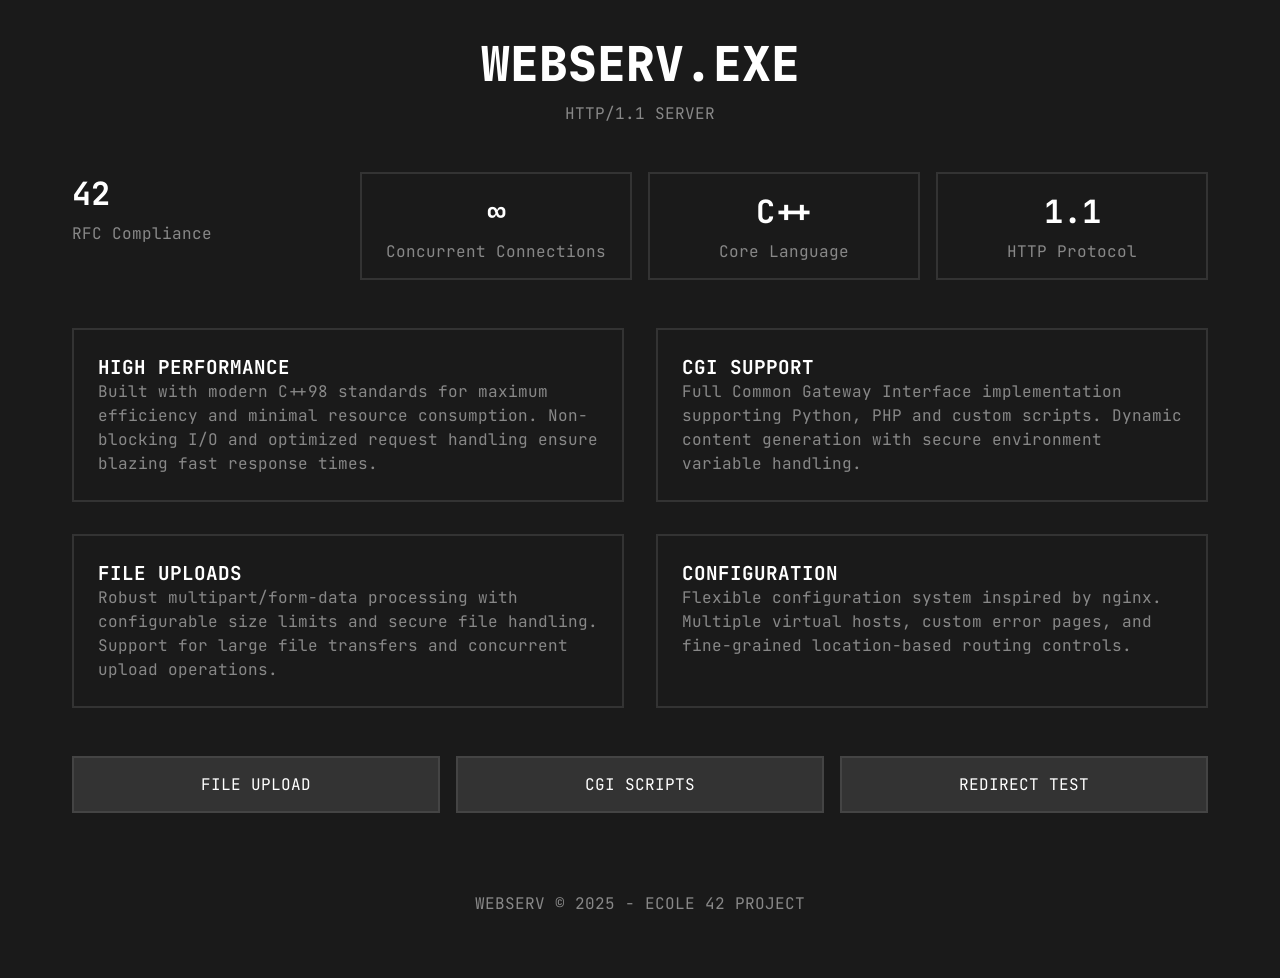
<file: www/index.html>
<!DOCTYPE html>
<html lang="fr">
  <head>
    <meta charset="UTF-8" />
    <meta name="viewport" content="width=device-width, initial-scale=1.0" />
    <title>WEBSERV.EXE - HTTP SERVER</title>
    <link rel="stylesheet" href="style.css" />
    <style>
      @import url("https://fonts.googleapis.com/css2?family=JetBrains+Mono:wght@300;400;700;800&family=Space+Grotesk:wght@300;400;500;700;900&display=swap");
    </style>
  </head>
  <body>
    <div class="container">
      <header class="header">
        <h1 class="title">WEBSERV.EXE</h1>
        <p class="subtitle">HTTP/1.1 SERVER</p>
      </header>

      <section class="stats-grid">
        <div class="sat-block">
          <div class="stat-number">42</div>
          <div class="stat-label">RFC Compliance</div>
        </div>
        <div class="stat-block">
          <div class="stat-number">∞</div>
          <div class="stat-label">Concurrent Connections</div>
        </div>
        <div class="stat-block">
          <div class="stat-number">C++</div>
          <div class="stat-label">Core Language</div>
        </div>
        <div class="stat-block">
          <div class="stat-number">1.1</div>
          <div class="stat-label">HTTP Protocol</div>
        </div>
      </section>

      <section class="features-grid">
        <div class="feature-card">
          <h3 class="feature-title">HIGH PERFORMANCE</h3>
          <p class="feature-description">
            Built with modern C++98 standards for maximum efficiency and minimal
            resource consumption. Non-blocking I/O and optimized request
            handling ensure blazing fast response times.
          </p>
        </div>
        <div class="feature-card">
          <h3 class="feature-title">CGI SUPPORT</h3>
          <p class="feature-description">
            Full Common Gateway Interface implementation supporting Python, PHP
            and custom scripts. Dynamic content generation with secure
            environment variable handling.
          </p>
        </div>
        <div class="feature-card">
          <h3 class="feature-title">FILE UPLOADS</h3>
          <p class="feature-description">
            Robust multipart/form-data processing with configurable size limits
            and secure file handling. Support for large file transfers and
            concurrent upload operations.
          </p>
        </div>
        <div class="feature-card">
          <h3 class="feature-title">CONFIGURATION</h3>
          <p class="feature-description">
            Flexible configuration system inspired by nginx. Multiple virtual
            hosts, custom error pages, and fine-grained location-based routing
            controls.
          </p>
        </div>
      </section>

      <section class="nav-section">
        <div class="nav-grid">
          <a href="/upload.html" class="nav-button">FILE UPLOAD</a>
          <a href="/cgi-bin/index.py" class="nav-button">CGI SCRIPTS</a>
          <a href="/redirect" class="nav-button">REDIRECT TEST</a>
        </div>
      </section>

      <footer class="footer">
        <p>WEBSERV © 2025 - ECOLE 42 PROJECT</p>
      </footer>
    </div>
  </body>
</html>
</file>
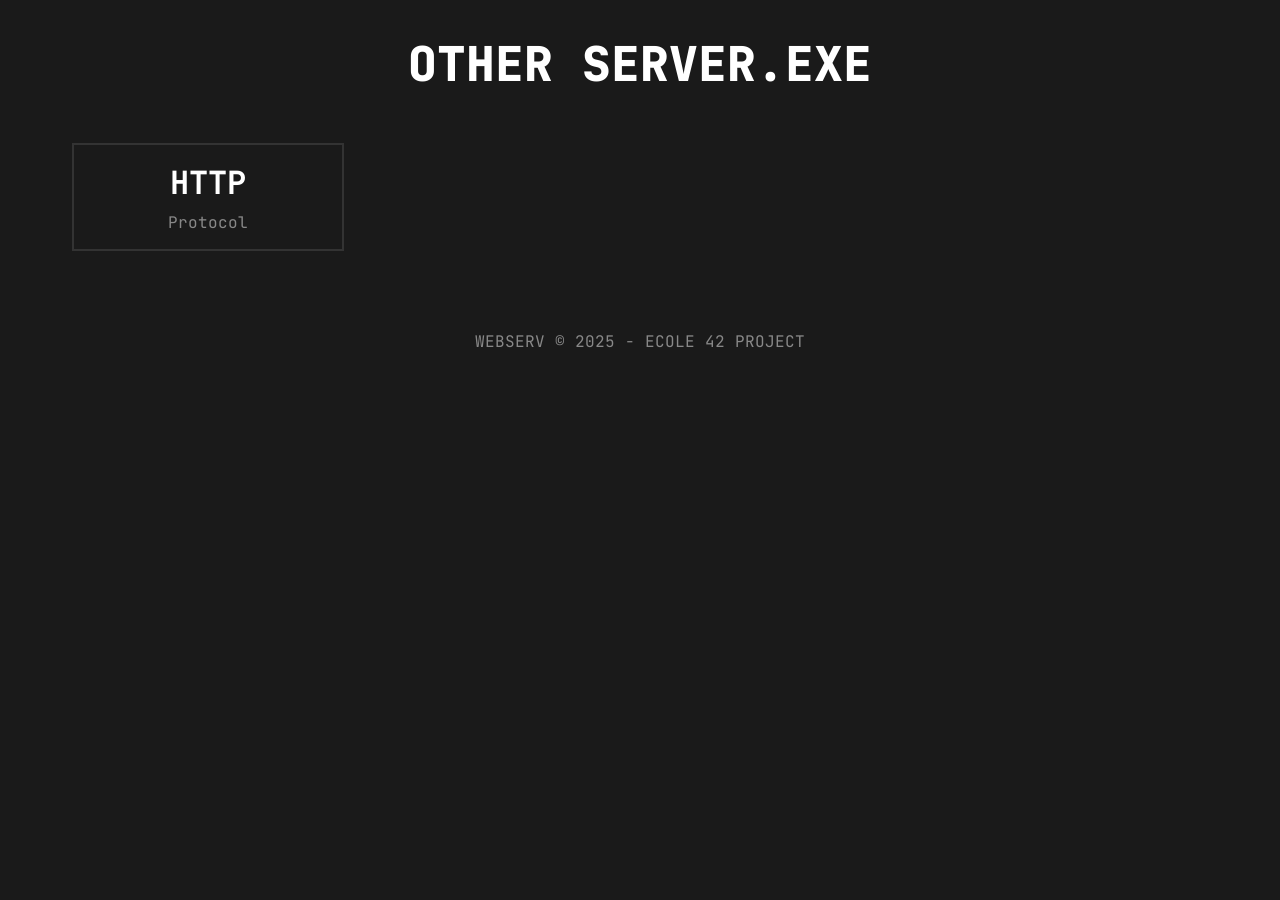
<file: www_example/index.html>
<!DOCTYPE html>
<html lang="fr">
  <head>
    <meta charset="UTF-8" />
    <meta name="viewport" content="width=device-width, initial-scale=1.0" />
    <title>WEBSERVE.EXE - SERVER TEST</title>
    <link rel="stylesheet" href="style.css" />
    <style>
      @import url("https://fonts.googleapis.com/css2?family=JetBrains+Mono:wght@300;400;700;800&family=Space+Grotesk:wght@300;400;500;700;900&display=swap");
    </style>
  </head>
  <body>
    <div class="container">
      <header class="header">
        <h1 class="title">OTHER SERVER.EXE</h1>
      </header>

      <section class="stats-grid">
        <div class="stat-block">
          <div id="protocolDisplay" class="stat-number">HTTP</div>
          <div class="stat-label">Protocol</div>
        </div>
      </section>
      <footer class="footer">
        <p>WEBSERV © 2025 - ECOLE 42 PROJECT</p>
      </footer>
    </div>
  </body>
</html>
</file>
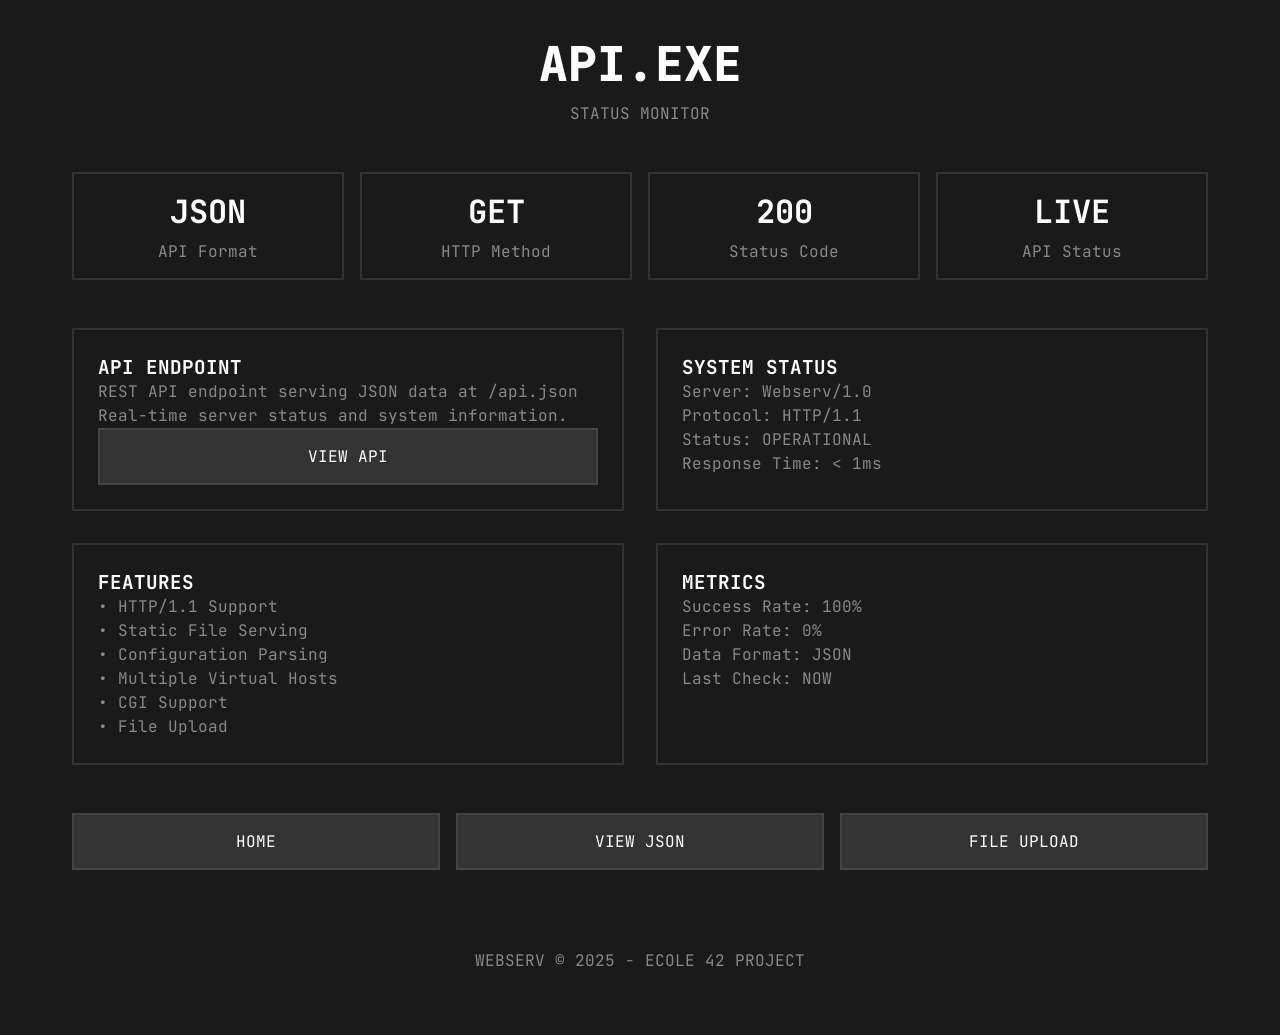
<file: www/api-status.html>
<!DOCTYPE html>
<html lang="fr">
  <head>
    <meta charset="UTF-8" />
    <meta name="viewport" content="width=device-width, initial-scale=1.0" />
    <title>API.EXE - STATUS MONITOR</title>
    <link rel="stylesheet" href="style.css" />
    <style>
      @import url("https://fonts.googleapis.com/css2?family=JetBrains+Mono:wght@300;400;700;800&family=Space+Grotesk:wght@300;400;500;700;900&display=swap");
    </style>
  </head>
  <body>
    <div class="container">
      <header class="header">
        <h1 class="title">API.EXE</h1>
        <p class="subtitle">STATUS MONITOR</p>
      </header>

      <section class="stats-grid">
        <div class="stat-block">
          <div class="stat-number">JSON</div>
          <div class="stat-label">API Format</div>
        </div>
        <div class="stat-block">
          <div class="stat-number">GET</div>
          <div class="stat-label">HTTP Method</div>
        </div>
        <div class="stat-block">
          <div class="stat-number">200</div>
          <div class="stat-label">Status Code</div>
        </div>
        <div class="stat-block">
          <div class="stat-number">LIVE</div>
          <div class="stat-label">API Status</div>
        </div>
      </section>

      <section class="features-grid">
        <div class="feature-card">
          <h3 class="feature-title">API ENDPOINT</h3>
          <p class="feature-description">
            REST API endpoint serving JSON data at /api.json Real-time server
            status and system information.
          </p>
          <a href="/api.json" class="nav-button">VIEW API</a>
        </div>
        <div class="feature-card">
          <h3 class="feature-title">SYSTEM STATUS</h3>
          <p class="feature-description">
            Server: Webserv/1.0<br />
            Protocol: HTTP/1.1<br />
            Status: OPERATIONAL<br />
            Response Time: &lt; 1ms
          </p>
        </div>
        <div class="feature-card">
          <h3 class="feature-title">FEATURES</h3>
          <p class="feature-description">
            • HTTP/1.1 Support<br />
            • Static File Serving<br />
            • Configuration Parsing<br />
            • Multiple Virtual Hosts<br />
            • CGI Support<br />
            • File Upload
          </p>
        </div>
        <div class="feature-card">
          <h3 class="feature-title">METRICS</h3>
          <p class="feature-description">
            Success Rate: 100%<br />
            Error Rate: 0%<br />
            Data Format: JSON<br />
            Last Check: NOW
          </p>
        </div>
      </section>

      <section class="nav-section">
        <div class="nav-grid">
          <a href="/" class="nav-button">HOME</a>
          <a href="/api.json" class="nav-button">VIEW JSON</a>
          <a href="/upload.html" class="nav-button">FILE UPLOAD</a>
        </div>
      </section>

      <footer class="footer">
        <p>WEBSERV © 2025 - ECOLE 42 PROJECT</p>
      </footer>
    </div>
  </body>
</html>
</file>
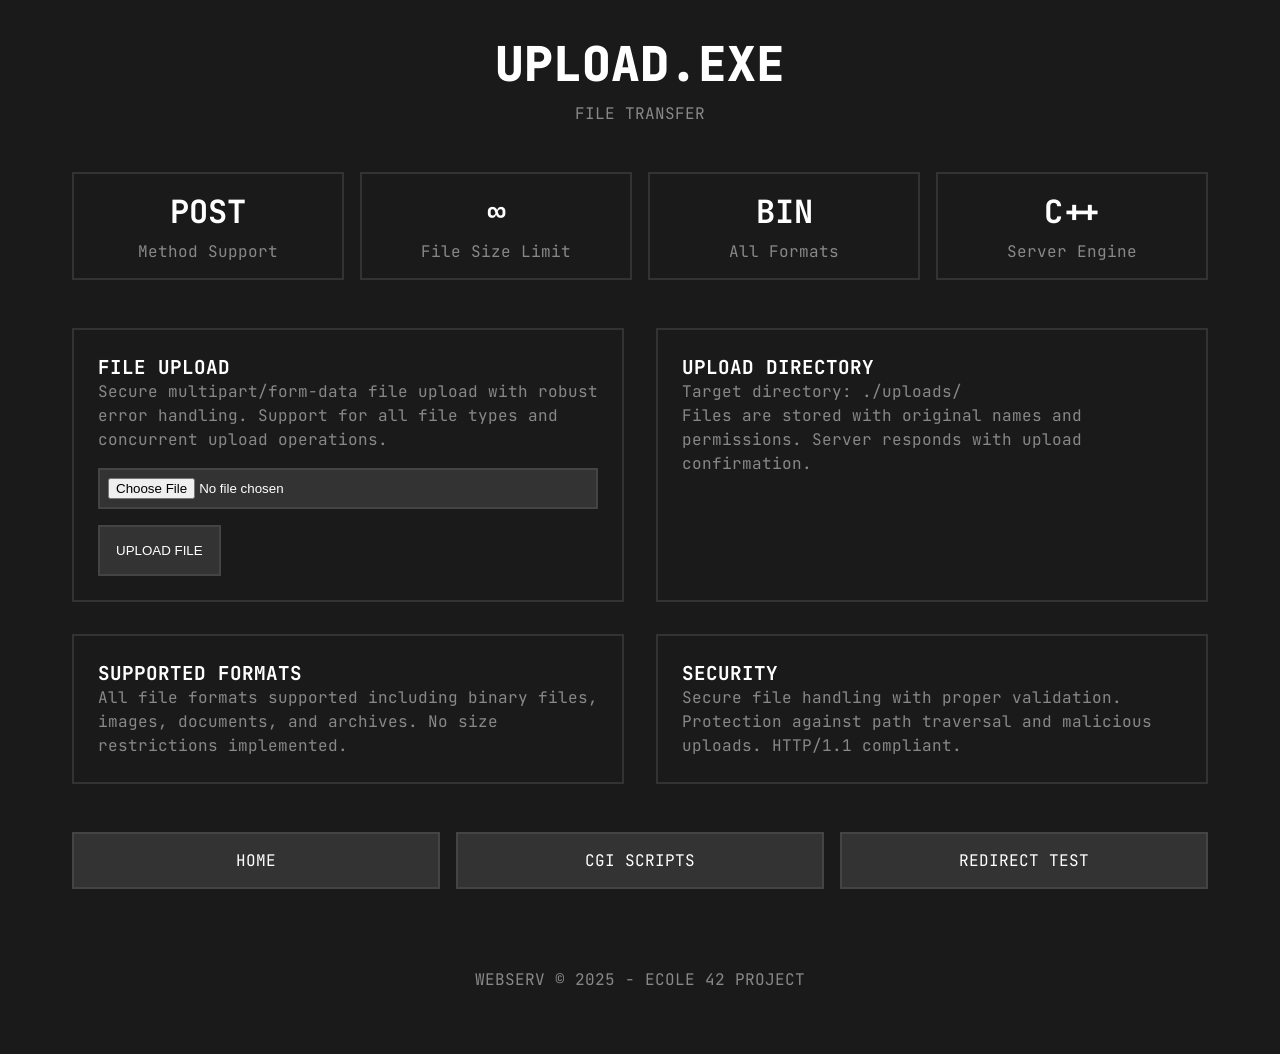
<file: www/upload.html>
<!DOCTYPE html>
<html lang="fr">
  <head>
    <meta charset="UTF-8" />
    <meta name="viewport" content="width=device-width, initial-scale=1.0" />
    <title>UPLOAD.EXE</title>
    <link rel="stylesheet" href="style.css" />
    <style>
      @import url("https://fonts.googleapis.com/css2?family=JetBrains+Mono:wght@300;400;700;800&family=Space+Grotesk:wght@300;400;500;700;900&display=swap");
    </style>
  </head>
  <body>
    <div class="container">
      <header class="header">
        <h1 class="title">UPLOAD.EXE</h1>
        <p class="subtitle">FILE TRANSFER</p>
      </header>

      <section class="stats-grid">
        <div class="stat-block">
          <div class="stat-number">POST</div>
          <div class="stat-label">Method Support</div>
        </div>
        <div class="stat-block">
          <div class="stat-number">∞</div>
          <div class="stat-label">File Size Limit</div>
        </div>
        <div class="stat-block">
          <div class="stat-number">BIN</div>
          <div class="stat-label">All Formats</div>
        </div>
        <div class="stat-block">
          <div class="stat-number">C++</div>
          <div class="stat-label">Server Engine</div>
        </div>
      </section>

      <section class="features-grid">
        <div class="feature-card">
          <h3 class="feature-title">FILE UPLOAD</h3>
          <p class="feature-description">
            Secure multipart/form-data file upload with robust error handling.
            Support for all file types and concurrent upload operations.
          </p>
          <form
            action="/upload"
            method="post"
            enctype="multipart/form-data"
            style="margin-top: 1rem"
          >
            <input
              type="file"
              name="file"
              required
              style="
                margin-bottom: 1rem;
                width: 100%;
                padding: 0.5rem;
                background: #333;
                color: white;
                border: 2px solid #444;
              "
            />
            <button type="submit" class="nav-button">UPLOAD FILE</button>
          </form>
        </div>
        <div class="feature-card">
          <h3 class="feature-title">UPLOAD DIRECTORY</h3>
          <p class="feature-description">
            Target directory: ./uploads/<br />
            Files are stored with original names and permissions. Server
            responds with upload confirmation.
          </p>
        </div>
        <div class="feature-card">
          <h3 class="feature-title">SUPPORTED FORMATS</h3>
          <p class="feature-description">
            All file formats supported including binary files, images,
            documents, and archives. No size restrictions implemented.
          </p>
        </div>
        <div class="feature-card">
          <h3 class="feature-title">SECURITY</h3>
          <p class="feature-description">
            Secure file handling with proper validation. Protection against path
            traversal and malicious uploads. HTTP/1.1 compliant.
          </p>
        </div>
      </section>

      <section class="nav-section">
        <div class="nav-grid">
          <a href="/" class="nav-button">HOME</a>
          <a href="/cgi-bin/index.py" class="nav-button">CGI SCRIPTS</a>
          <a href="/redirect" class="nav-button">REDIRECT TEST</a>
        </div>
      </section>

      <footer class="footer">
        <p>WEBSERV © 2025 - ECOLE 42 PROJECT</p>
      </footer>
    </div>
  </body>
</html>
</file>
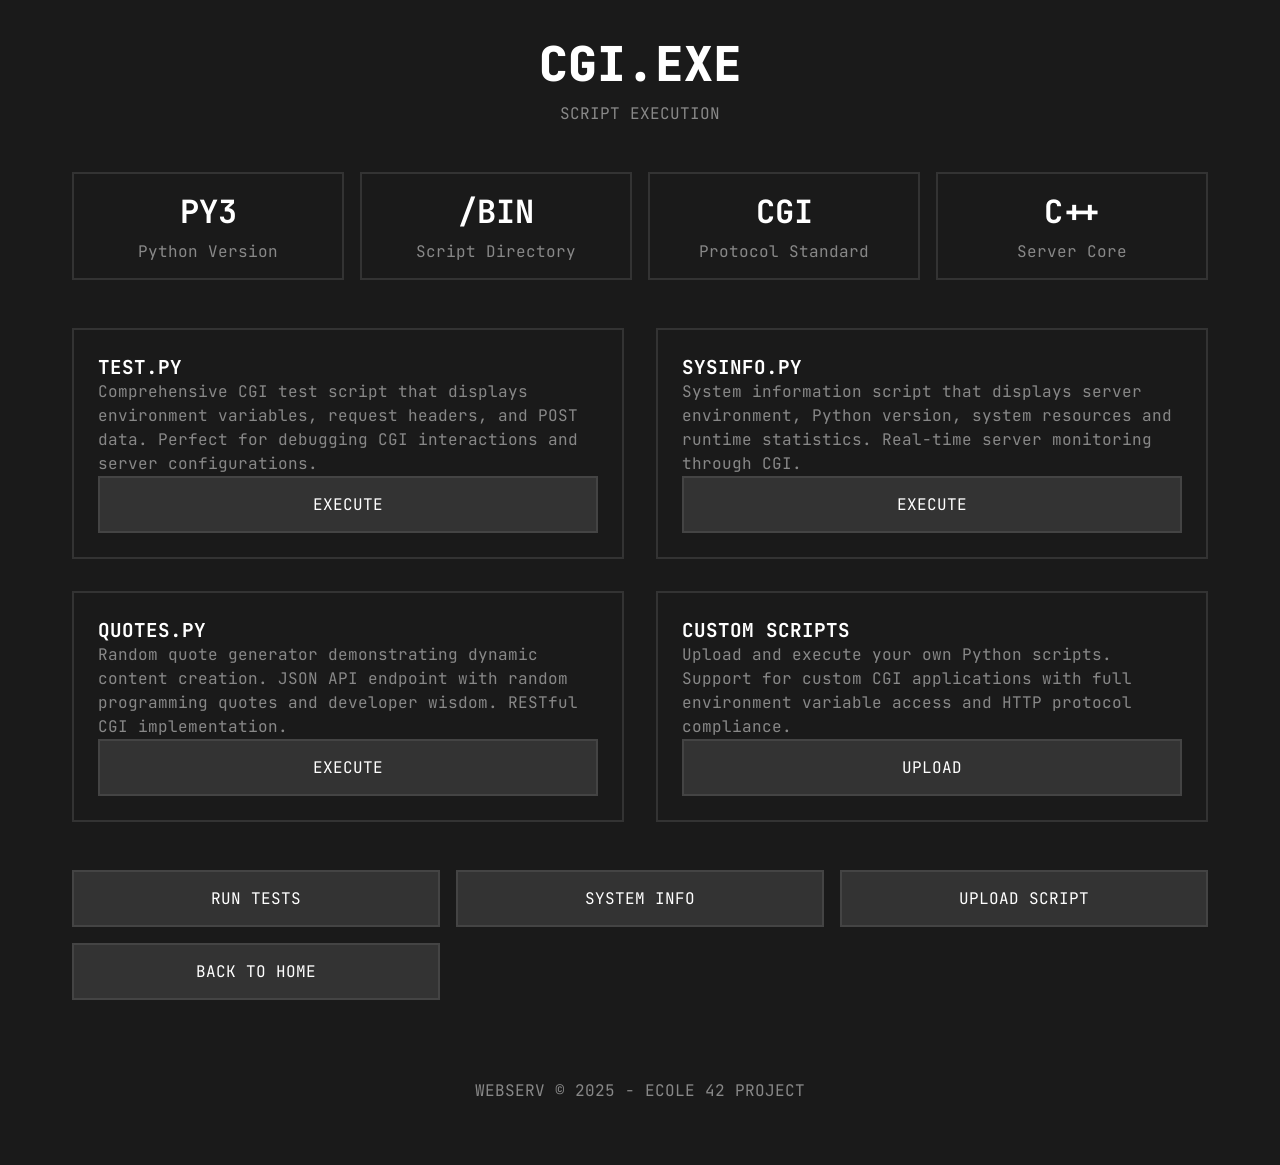
<file: www/cgi-bin/CGI.html>
<!DOCTYPE html>
<html lang="fr">
  <head>
    <meta charset="UTF-8" />
    <meta name="viewport" content="width=device-width, initial-scale=1.0" />
    <title>CGI.EXE - SCRIPT EXECUTION</title>
    <link rel="stylesheet" href="../style.css" />
    <style>
      @import url("https://fonts.googleapis.com/css2?family=JetBrains+Mono:wght@300;400;700;800&family=Space+Grotesk:wght@300;400;500;700;900&display=swap");
    </style>
  </head>
  <body>
    <div class="container">
      <header class="header">
        <h1 class="title">CGI.EXE</h1>
        <p class="subtitle">SCRIPT EXECUTION</p>
      </header>

      <section class="stats-grid">
        <div class="stat-block">
          <div class="stat-number">PY3</div>
          <div class="stat-label">Python Version</div>
        </div>
        <div class="stat-block">
          <div class="stat-number">/BIN</div>
          <div class="stat-label">Script Directory</div>
        </div>
        <div class="stat-block">
          <div class="stat-number">CGI</div>
          <div class="stat-label">Protocol Standard</div>
        </div>
        <div class="stat-block">
          <div class="stat-number">C++</div>
          <div class="stat-label">Server Core</div>
        </div>
      </section>

      <section class="features-grid">
        <div class="feature-card">
          <h3 class="feature-title">TEST.PY</h3>
          <p class="feature-description">
            Comprehensive CGI test script that displays environment variables,
            request headers, and POST data. Perfect for debugging CGI
            interactions and server configurations.
          </p>
          <a href="/cgi-bin/test.py" class="nav-button">EXECUTE</a>
        </div>
        <div class="feature-card">
          <h3 class="feature-title">SYSINFO.PY</h3>
          <p class="feature-description">
            System information script that displays server environment, Python
            version, system resources and runtime statistics. Real-time server
            monitoring through CGI.
          </p>
          <a href="/cgi-bin/sysinfo.py" class="nav-button">EXECUTE</a>
        </div>
        <div class="feature-card">
          <h3 class="feature-title">QUOTES.PY</h3>
          <p class="feature-description">
            Random quote generator demonstrating dynamic content creation. JSON
            API endpoint with random programming quotes and developer wisdom.
            RESTful CGI implementation.
          </p>
          <a href="/cgi-bin/quotes.py" class="nav-button">EXECUTE</a>
        </div>
        <div class="feature-card">
          <h3 class="feature-title">CUSTOM SCRIPTS</h3>
          <p class="feature-description">
            Upload and execute your own Python scripts. Support for custom CGI
            applications with full environment variable access and HTTP protocol
            compliance.
          </p>
          <a href="/upload.html" class="nav-button">UPLOAD</a>
        </div>
      </section>

      <section class="nav-section">
        <div class="nav-grid">
          <a href="/cgi-bin/test.py" class="nav-button">RUN TESTS</a>
          <a href="/cgi-bin/sysinfo.py" class="nav-button">SYSTEM INFO</a>
          <a href="/upload.html" class="nav-button">UPLOAD SCRIPT</a>
          <a href="/" class="nav-button">BACK TO HOME</a>
        </div>
      </section>

      <footer class="footer">
        <p>WEBSERV © 2025 - ECOLE 42 PROJECT</p>
      </footer>
    </div>
  </body>
</html>
</file>
<file: www/style.css>
* {
  margin: 0;
  padding: 0;
  box-sizing: border-box;
}

body {
  font-family: "JetBrains Mono", monospace;
  background-color: #1a1a1a;
  color: #ffffff;
  margin: 0;
  padding: 0;
}

.container {
  max-width: 1200px;
  margin: 0 auto;
  padding: 2rem;
}

.header {
  text-align: center;
  margin-bottom: 3rem;
}

.title {
  font-size: 3rem;
  font-weight: 800;
  margin: 0;
}

.subtitle {
  color: #888;
  margin-top: 0.5rem;
}

.stats-grid {
  display: grid;
  grid-template-columns: repeat(4, 1fr);
  gap: 1rem;
  margin-bottom: 3rem;
}

.stat-block {
  text-align: center;
  padding: 1rem;
  border: 2px solid #333;
  transition: all 0.3s;
}

.stat-block:hover {
  border-color: #00ff00;
}

.stat-number {
  font-size: 2rem;
  font-weight: 700;
}

.stat-label {
  color: #888;
  margin-top: 0.5rem;
}

.features-grid {
  display: grid;
  grid-template-columns: repeat(2, 1fr);
  gap: 2rem;
  margin-bottom: 3rem;
}

.feature-card {
  border: 2px solid #333;
  padding: 1.5rem;
  transition: all 0.3s;
}

.feature-card:hover {
  border-color: #00ff00;
}

.feature-title {
  margin-top: 0;
  font-size: 1.2rem;
}

.feature-description {
  color: #888;
  line-height: 1.5;
}

.nav-section {
  margin-bottom: 3rem;
}

.nav-grid {
  display: grid;
  grid-template-columns: repeat(3, 1fr);
  gap: 1rem;
}

.nav-button {
  display: block;
  padding: 1rem;
  text-align: center;
  background-color: #333;
  color: white;
  text-decoration: none;
  border: 2px solid #444;
  transition: all 0.3s;
}

.nav-button:hover {
  background-color: #444;
  border-color: #00ff00;
}

.footer {
  text-align: center;
  padding: 2rem 0;
  color: #888;
}

@media (max-width: 768px) {
  .stats-grid {
    grid-template-columns: repeat(2, 1fr);
  }

  .features-grid {
    grid-template-columns: 1fr;
  }

  .nav-grid {
    grid-template-columns: 1fr;
  }
}
</file>
<file: www_example/style.css>
* {
  margin: 0;
  padding: 0;
  box-sizing: border-box;
}

body {
  font-family: "JetBrains Mono", monospace;
  background-color: #1a1a1a;
  color: #ffffff;
  margin: 0;
  padding: 0;
}

.container {
  max-width: 1200px;
  margin: 0 auto;
  padding: 2rem;
}

.header {
  text-align: center;
  margin-bottom: 3rem;
}

.title {
  font-size: 3rem;
  font-weight: 800;
  margin: 0;
}

.subtitle {
  color: #888;
  margin-top: 0.5rem;
}

.stats-grid {
  display: grid;
  grid-template-columns: repeat(4, 1fr);
  gap: 1rem;
  margin-bottom: 3rem;
}

.stat-block {
  text-align: center;
  padding: 1rem;
  border: 2px solid #333;
  transition: all 0.3s;
}

.stat-block:hover {
  border-color: #00ff00;
}

.stat-number {
  font-size: 2rem;
  font-weight: 700;
}

.stat-label {
  color: #888;
  margin-top: 0.5rem;
}

.features-grid {
  display: grid;
  grid-template-columns: repeat(2, 1fr);
  gap: 2rem;
  margin-bottom: 3rem;
}

.feature-card {
  border: 2px solid #333;
  padding: 1.5rem;
  transition: all 0.3s;
}

.feature-card:hover {
  border-color: #00ff00;
}

.feature-title {
  margin-top: 0;
  font-size: 1.2rem;
}

.feature-description {
  color: #888;
  line-height: 1.5;
}

.nav-section {
  margin-bottom: 3rem;
}

.nav-grid {
  display: grid;
  grid-template-columns: repeat(3, 1fr);
  gap: 1rem;
}

.nav-button {
  display: block;
  padding: 1rem;
  text-align: center;
  background-color: #333;
  color: white;
  text-decoration: none;
  border: 2px solid #444;
  transition: all 0.3s;
}

.nav-button:hover {
  background-color: #444;
  border-color: #00ff00;
}

.footer {
  text-align: center;
  padding: 2rem 0;
  color: #888;
}

@media (max-width: 768px) {
  .stats-grid {
    grid-template-columns: repeat(2, 1fr);
  }

  .features-grid {
    grid-template-columns: 1fr;
  }

  .nav-grid {
    grid-template-columns: 1fr;
  }
}
</file>
